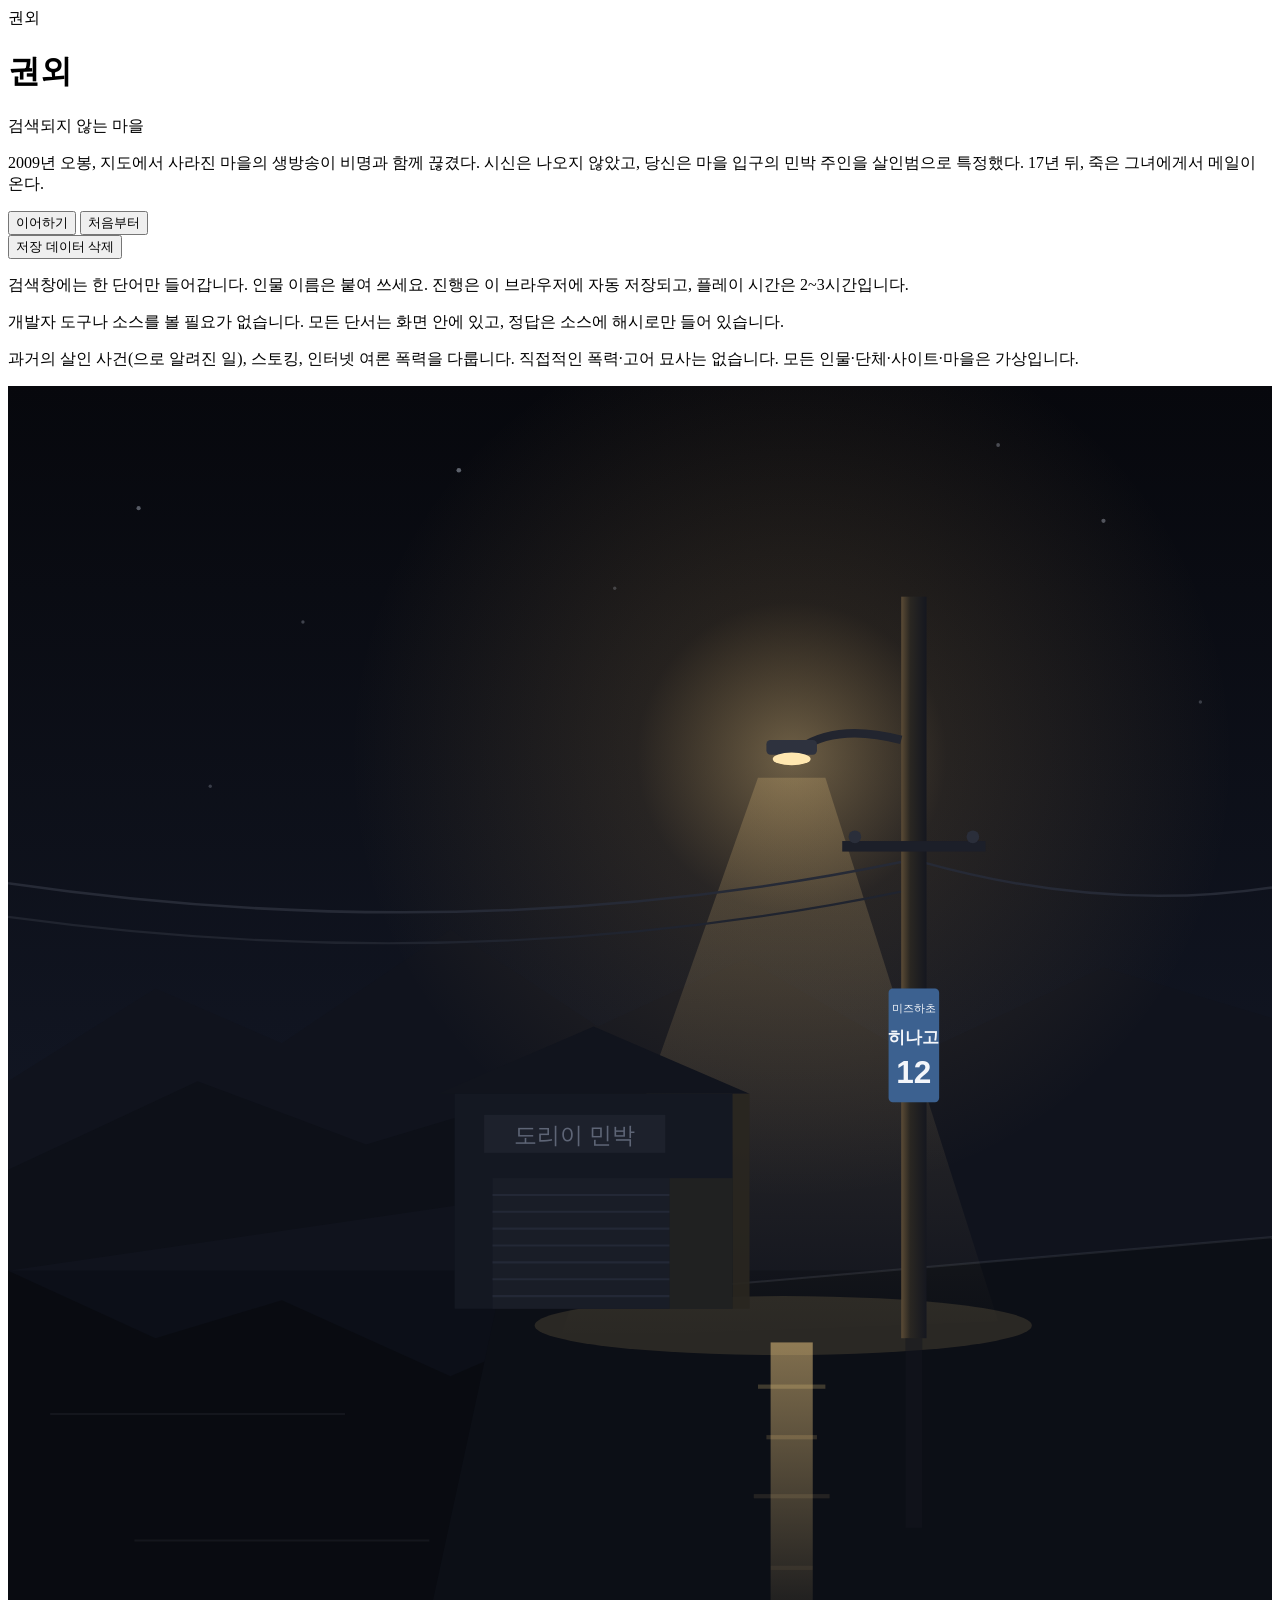
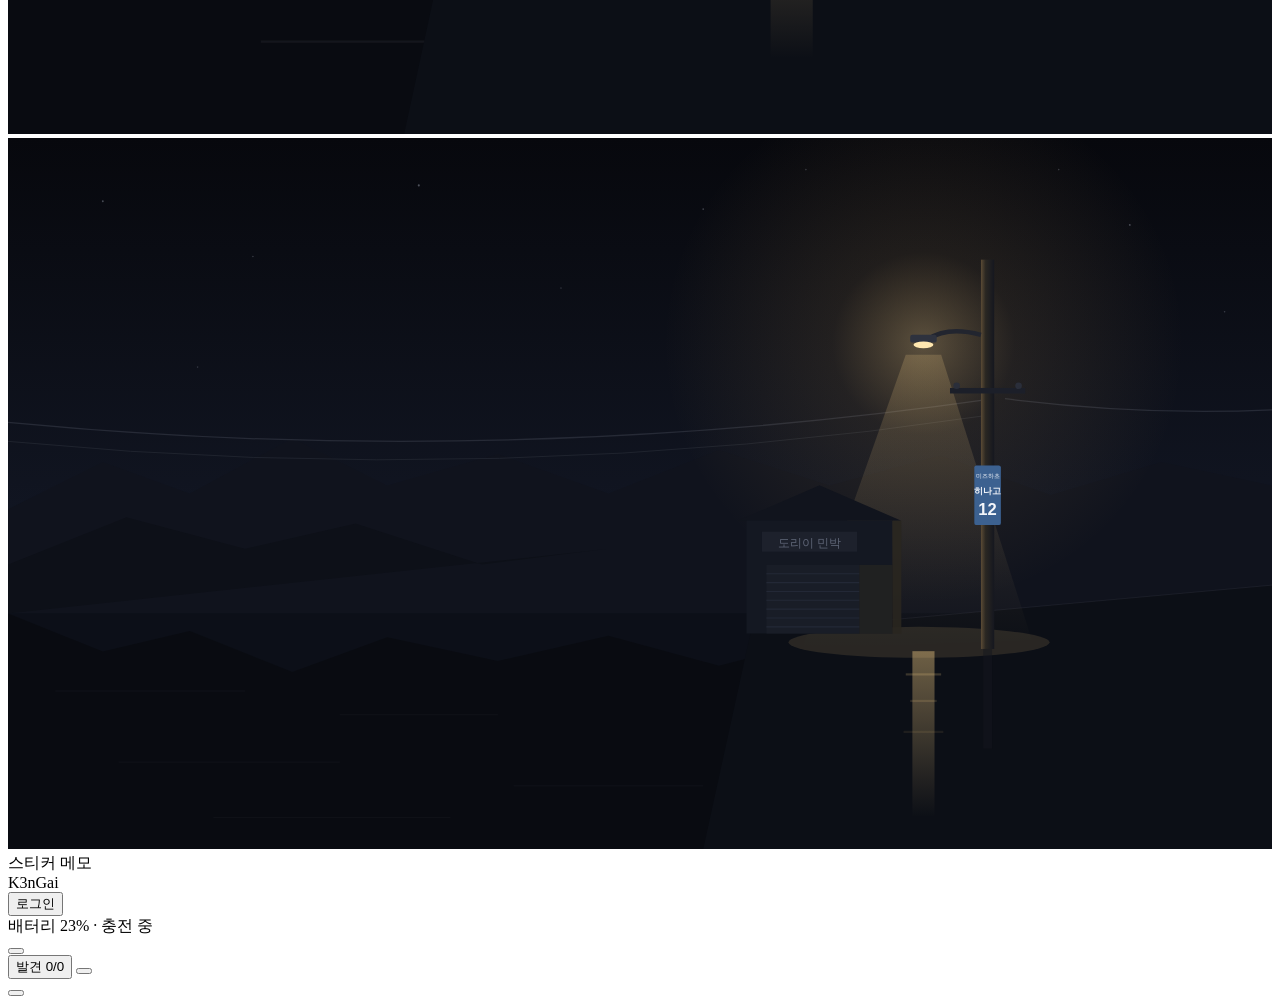
<file: src/template.html>
<!doctype html>
<html lang="ko">
<head>
<meta charset="utf-8">
<meta name="viewport" content="width=device-width,initial-scale=1,viewport-fit=cover">
<title>권외 — 검색되지 않는 마을</title>
<meta name="description" content="가상 데스크톱에서 진행하는 검색·SNS 추리 어드벤처">
<style>
/*__STYLE__*/
</style>
</head>
<body>
<!-- ① HTML -->
<div id="title">
  <div class="t-wrap">
    <div class="t-text t-in">
      <div class="t-status" aria-label="신호 없음"><i></i><i></i><i></i><i></i><span>권외</span></div>
      <h1>권외</h1>
      <div class="t-sub">검색되지 않는 마을</div>
      <p class="t-premise">2009년 오봉, 지도에서 사라진 마을의 생방송이 비명과 함께 끊겼다. 시신은 나오지 않았고, 당신은 마을 입구의 민박 주인을 살인범으로 특정했다. 17년 뒤, 죽은 그녀에게서 메일이 온다.</p>
      <div class="t-actions">
        <button id="t-continue" class="btn lg pri hidden">이어하기</button>
        <button id="t-new" class="btn lg pri">처음부터</button>
      </div>
      <button id="t-delete" class="t-del hidden">저장 데이터 삭제</button>
      <div class="t-note">
        <p>검색창에는 한 단어만 들어갑니다. 인물 이름은 붙여 쓰세요. 진행은 이 브라우저에 자동 저장되고, 플레이 시간은 2~3시간입니다.</p>
        <p>개발자 도구나 소스를 볼 필요가 없습니다. 모든 단서는 화면 안에 있고, 정답은 소스에 해시로만 들어 있습니다.</p>
        <p>과거의 살인 사건(으로 알려진 일), 스토킹, 인터넷 여론 폭력을 다룹니다. 직접적인 폭력·고어 묘사는 없습니다. 모든 인물·단체·사이트·마을은 가상입니다.</p>
      </div>
    </div>
    <div class="t-scene t-in" role="img" aria-label="밤의 댐 호숫가. 가로등 하나가 「히나고 12」 주소판이 붙은 전봇대와 셔터 내린 민박을 비춘다">
      <svg viewBox="0 0 600 640" xmlns="http://www.w3.org/2000/svg" preserveAspectRatio="xMidYMid slice">
        <defs>
          <linearGradient id="ts-sky" x1="0" y1="0" x2="0" y2="1"><stop offset="0" stop-color="#07080d"/><stop offset=".62" stop-color="#131826"/><stop offset="1" stop-color="#0b0d14"/></linearGradient>
          <radialGradient id="ts-lamp" cx="372" cy="176" r="210" gradientUnits="userSpaceOnUse"><stop offset="0" stop-color="#f6cf86" stop-opacity=".42"/><stop offset=".35" stop-color="#e9b764" stop-opacity=".12"/><stop offset="1" stop-color="#e9b764" stop-opacity="0"/></radialGradient>
          <linearGradient id="ts-cone" x1="0" y1="0" x2="0" y2="1"><stop offset="0" stop-color="#f6cf86" stop-opacity=".22"/><stop offset="1" stop-color="#f6cf86" stop-opacity="0"/></linearGradient>
          <linearGradient id="ts-refl" x1="0" y1="0" x2="0" y2="1"><stop offset="0" stop-color="#f6cf86" stop-opacity=".5"/><stop offset="1" stop-color="#f6cf86" stop-opacity="0"/></linearGradient>
          <linearGradient id="ts-pole" x1="0" y1="0" x2="1" y2="0"><stop offset="0" stop-color="#5b4b35"/><stop offset=".35" stop-color="#2a2722"/><stop offset="1" stop-color="#15171f"/></linearGradient>
        </defs>
        <rect width="600" height="640" fill="url(#ts-sky)"/>
        <g fill="#a3a9b8">
          <circle cx="62" cy="58" r="1" opacity=".5"/><circle cx="140" cy="112" r=".8" opacity=".35"/><circle cx="214" cy="40" r="1.1" opacity=".55"/><circle cx="288" cy="96" r=".8" opacity=".3"/>
          <circle cx="520" cy="64" r="1" opacity=".45"/><circle cx="566" cy="150" r=".8" opacity=".3"/><circle cx="96" cy="190" r=".8" opacity=".3"/><circle cx="470" cy="28" r=".9" opacity=".4"/>
        </g>
        <path d="M0 330 L70 286 L130 312 L210 258 L280 304 L350 272 L430 318 L520 276 L600 300 L600 420 L0 420Z" fill="#10131d"/>
        <path d="M0 372 L90 330 L170 360 L250 336 L330 372 L0 420Z" fill="#0d1018"/>
        <rect x="0" y="420" width="600" height="220" fill="#090b11"/>
        <path d="M0 420 L70 452 L130 434 L210 470 L280 440 L350 462 L430 432 L520 466 L600 444 L600 420Z" fill="#0d1019" opacity=".9"/>
        <g stroke="#a3a9b8" stroke-opacity=".07" stroke-width="1"><path d="M20 488 H160"/><path d="M240 512 H330"/><path d="M60 548 H200"/><path d="M420 530 H560"/><path d="M120 596 H300"/></g>
        <path d="M232 436 L600 404 L600 640 L188 640 Z" fill="#0c0f16"/>
        <path d="M232 436 L600 404" stroke="#a3a9b8" stroke-opacity=".12"/>
        <circle cx="372" cy="176" r="210" fill="url(#ts-lamp)"/>
        <path d="M356 186 L388 186 L470 444 L262 452 Z" fill="url(#ts-cone)"/>
        <ellipse cx="368" cy="446" rx="118" ry="14" fill="#f6cf86" opacity=".13"/>
        <g transform="translate(212 330)">
          <path d="M-8 6 L66 -26 L140 6 Z" fill="#11141d"/>
          <rect x="0" y="6" width="132" height="102" fill="#141822"/>
          <rect x="132" y="6" width="8" height="102" fill="#2a2620" opacity=".9"/>
          <rect x="14" y="16" width="86" height="18" fill="#1d212c"/>
          <text x="57" y="29.5" font-size="11" fill="#7a8296" text-anchor="middle" font-family="Apple SD Gothic Neo, Malgun Gothic, Noto Sans KR, sans-serif" opacity=".7">도리이 민박</text>
          <rect x="18" y="46" width="84" height="62" fill="#191d27"/>
          <g stroke="#232836"><path d="M18 54 H102"/><path d="M18 62 H102"/><path d="M18 70 H102"/><path d="M18 78 H102"/><path d="M18 86 H102"/><path d="M18 94 H102"/><path d="M18 102 H102"/></g>
          <rect x="102" y="46" width="30" height="62" fill="#2b2822" opacity=".55"/>
        </g>
        <path d="M0 236 Q220 268 424 226" stroke="#262a36" stroke-width="1.2" fill="none"/>
        <path d="M434 226 Q520 250 600 238" stroke="#262a36" stroke-width="1.2" fill="none"/>
        <path d="M0 252 Q220 282 424 240" stroke="#20242f" stroke-width="1" fill="none"/>
        <rect x="424" y="100" width="12" height="352" fill="url(#ts-pole)"/>
        <rect x="396" y="216" width="68" height="5" fill="#1c1f29"/>
        <circle cx="402" cy="214" r="3" fill="#2a2e3a"/><circle cx="458" cy="214" r="3" fill="#2a2e3a"/>
        <path d="M424 168 Q394 160 376 172" stroke="#22252f" stroke-width="4" fill="none"/>
        <rect x="360" y="168" width="24" height="7" rx="2" fill="#2e323e"/>
        <ellipse cx="372" cy="177" rx="9" ry="3" fill="#ffe7b0"/>
        <g transform="translate(418 286)">
          <rect x="0" y="0" width="24" height="54" rx="2" fill="#1d4f91"/>
          <rect x="0" y="0" width="24" height="54" rx="2" fill="#f6cf86" opacity=".14"/>
          <g fill="#f4f6fa" text-anchor="middle" font-family="Apple SD Gothic Neo, Malgun Gothic, Noto Sans KR, sans-serif">
            <text x="12" y="11" font-size="5">미즈하초</text>
            <text x="12" y="26" font-size="8" font-weight="600">히나고</text>
            <text x="12" y="45" font-size="15" font-weight="600">12</text>
          </g>
        </g>
        <rect x="362" y="454" width="20" height="150" fill="url(#ts-refl)"/>
        <g fill="#f6cf86"><rect x="356" y="474" width="32" height="2" opacity=".22"/><rect x="360" y="498" width="24" height="2" opacity=".16"/><rect x="354" y="526" width="36" height="2" opacity=".1"/><rect x="362" y="560" width="20" height="2" opacity=".06"/></g>
        <rect x="426" y="452" width="8" height="90" fill="#15171f" opacity=".5"/>
      </svg>
    </div>
  </div>
</div>

<div id="desktop">
  <svg id="wallpaper" viewBox="0 0 1600 900" preserveAspectRatio="xMaxYMid slice" xmlns="http://www.w3.org/2000/svg" aria-hidden="true">
    <defs>
      <linearGradient id="wp-sky" x1="0" y1="0" x2="0" y2="1"><stop offset="0" stop-color="#07080d"/><stop offset=".64" stop-color="#131826"/><stop offset="1" stop-color="#0b0d14"/></linearGradient>
      <radialGradient id="wp-lamp" cx="1159" cy="260" r="330" gradientUnits="userSpaceOnUse"><stop offset="0" stop-color="#f6cf86" stop-opacity=".34"/><stop offset=".35" stop-color="#e9b764" stop-opacity=".1"/><stop offset="1" stop-color="#e9b764" stop-opacity="0"/></radialGradient>
      <linearGradient id="wp-cone" x1="0" y1="0" x2="0" y2="1"><stop offset="0" stop-color="#f6cf86" stop-opacity=".2"/><stop offset="1" stop-color="#f6cf86" stop-opacity="0"/></linearGradient>
      <linearGradient id="wp-refl" x1="0" y1="0" x2="0" y2="1"><stop offset="0" stop-color="#f6cf86" stop-opacity=".42"/><stop offset="1" stop-color="#f6cf86" stop-opacity="0"/></linearGradient>
      <linearGradient id="wp-pole" x1="0" y1="0" x2="1" y2="0"><stop offset="0" stop-color="#5b4b35"/><stop offset=".35" stop-color="#2a2722"/><stop offset="1" stop-color="#15171f"/></linearGradient>
    </defs>
    <rect width="1600" height="900" fill="url(#wp-sky)"/>
    <g fill="#a3a9b8"><circle cx="120" cy="80" r="1.2" opacity=".4"/><circle cx="310" cy="150" r="1" opacity=".3"/><circle cx="520" cy="60" r="1.3" opacity=".45"/><circle cx="700" cy="190" r="1" opacity=".25"/><circle cx="880" cy="90" r="1.1" opacity=".35"/><circle cx="1010" cy="40" r="1" opacity=".3"/><circle cx="1420" cy="110" r="1.2" opacity=".4"/><circle cx="1540" cy="220" r="1" opacity=".3"/><circle cx="240" cy="290" r="1" opacity=".25"/><circle cx="1330" cy="40" r="1" opacity=".3"/></g>
    <path d="M0 470 L120 410 L230 450 L360 380 L480 440 L620 400 L760 450 L900 395 L1040 440 L1180 402 L1320 452 L1460 410 L1600 440 L1600 602 L0 602Z" fill="#10131d"/>
    <path d="M0 540 L150 480 L300 520 L440 488 L600 540 L760 520 L0 602Z" fill="#0d1018"/>
    <rect x="0" y="602" width="1600" height="298" fill="#090b11"/>
    <path d="M0 602 L120 650 L230 624 L360 676 L480 632 L620 662 L760 630 L900 668 L1040 632 L1180 660 L1320 628 L1460 664 L1600 640 L1600 602Z" fill="#0d1019" opacity=".9"/>
    <g stroke="#a3a9b8" stroke-opacity=".06"><path d="M60 700 H300"/><path d="M420 730 H620"/><path d="M140 790 H420"/><path d="M640 820 H880"/><path d="M260 860 H560"/></g>
    <path d="M940 626 L1600 566 L1600 900 L880 900Z" fill="#0c0f16"/>
    <path d="M940 626 L1600 566" stroke="#a3a9b8" stroke-opacity=".1"/>
    <path d="M0 360 Q620 420 1248 330" stroke="#262a36" stroke-width="1.6" fill="none"/>
    <path d="M1262 330 Q1440 352 1600 344" stroke="#262a36" stroke-width="1.6" fill="none"/>
    <path d="M0 384 Q620 444 1248 350" stroke="#20242f" stroke-width="1.2" fill="none"/>
    <circle cx="1159" cy="260" r="330" fill="url(#wp-lamp)"/>
    <g transform="translate(638 14) scale(1.4)">
      <path d="M356 186 L388 186 L470 444 L262 452 Z" fill="url(#wp-cone)"/>
      <ellipse cx="368" cy="446" rx="118" ry="14" fill="#f6cf86" opacity=".12"/>
      <g transform="translate(212 330)">
        <path d="M-8 6 L66 -26 L140 6 Z" fill="#11141d"/>
        <rect x="0" y="6" width="132" height="102" fill="#141822"/>
        <rect x="132" y="6" width="8" height="102" fill="#2a2620" opacity=".9"/>
        <rect x="14" y="16" width="86" height="18" fill="#1d212c"/>
        <text x="57" y="29.5" font-size="11" fill="#7a8296" text-anchor="middle" font-family="Apple SD Gothic Neo, Malgun Gothic, Noto Sans KR, sans-serif" opacity=".7">도리이 민박</text>
        <rect x="18" y="46" width="84" height="62" fill="#191d27"/>
        <g stroke="#232836"><path d="M18 54 H102"/><path d="M18 62 H102"/><path d="M18 70 H102"/><path d="M18 78 H102"/><path d="M18 86 H102"/><path d="M18 94 H102"/><path d="M18 102 H102"/></g>
        <rect x="102" y="46" width="30" height="62" fill="#2b2822" opacity=".55"/>
      </g>
      <rect x="424" y="100" width="12" height="352" fill="url(#wp-pole)"/>
      <rect x="396" y="216" width="68" height="5" fill="#1c1f29"/>
      <circle cx="402" cy="214" r="3" fill="#2a2e3a"/><circle cx="458" cy="214" r="3" fill="#2a2e3a"/>
      <path d="M424 168 Q394 160 376 172" stroke="#22252f" stroke-width="4" fill="none"/>
      <rect x="360" y="168" width="24" height="7" rx="2" fill="#2e323e"/>
      <ellipse cx="372" cy="177" rx="9" ry="3" fill="#ffe7b0"/>
      <g transform="translate(418 286)">
        <rect x="0" y="0" width="24" height="54" rx="2" fill="#1d4f91"/>
        <rect x="0" y="0" width="24" height="54" rx="2" fill="#f6cf86" opacity=".14"/>
        <g fill="#f4f6fa" text-anchor="middle" font-family="Apple SD Gothic Neo, Malgun Gothic, Noto Sans KR, sans-serif"><text x="12" y="11" font-size="5">미즈하초</text><text x="12" y="26" font-size="8" font-weight="600">히나고</text><text x="12" y="45" font-size="15" font-weight="600">12</text></g>
      </g>
      <rect x="362" y="454" width="20" height="150" fill="url(#wp-refl)"/>
      <g fill="#f6cf86"><rect x="356" y="474" width="32" height="2" opacity=".2"/><rect x="360" y="498" width="24" height="2" opacity=".14"/><rect x="354" y="526" width="36" height="2" opacity=".08"/></g>
      <rect x="426" y="452" width="8" height="90" fill="#15171f" opacity=".5"/>
    </g>
  </svg>
  <div id="icons" role="list"></div>
  <div id="sticky" class="hidden"><div class="st-bar">스티커 메모</div><div id="sticky-text"></div></div>
  <div id="marquee" class="hidden"></div>
</div>

<div id="lock" class="hidden" role="dialog" aria-label="잠금 화면">
  <div class="lk-clock"><div class="lk-time"></div><div class="lk-date"></div></div>
  <div class="lk-user">
    <div class="lk-av"></div>
    <div class="lk-name">K3nGai</div>
    <button id="lk-in" class="btn lg pri">로그인</button>
    <div class="lk-hint">배터리 23% · 충전 중</div>
  </div>
</div>

<div id="startmenu" class="hidden" role="menu"></div>
<div id="ctxmenu" class="hidden" role="menu"></div>

<div id="taskbar">
  <button id="tb-start" title="시작" aria-label="시작"></button>
  <div id="tb-wins"></div>
  <div id="tb-tray">
    <button id="tb-found" title="지금까지 연 페이지 목록">발견 0/0</button>
    <span class="tray-ico" id="tb-net" title="인터넷 연결됨"></span>
    <span class="tray-ico" id="tb-bat" title="배터리 23% · 충전 중"></span>
    <button id="tb-sound" title="소리 켜기/끄기" aria-label="소리 켜기/끄기"></button>
    <div id="tb-clock"></div>
    <button id="tb-desk" title="바탕 화면 보기" aria-label="바탕 화면 보기"></button>
  </div>
</div>

<div id="toasts"></div>
<div id="overlay"><div class="ov-in" id="overlay-in"></div></div>
<div id="ending" class="hidden"></div>

<!-- ② 엔진 JS -->
<script>
/*__ENGINE__*/
</script>

<!-- ③ 시나리오 데이터 (GAME_DATA) -->
<script>
/*__DATA__*/
</script>

<script>
Engine.boot(GAME_DATA);
</script>
</body>
</html>
</file>
